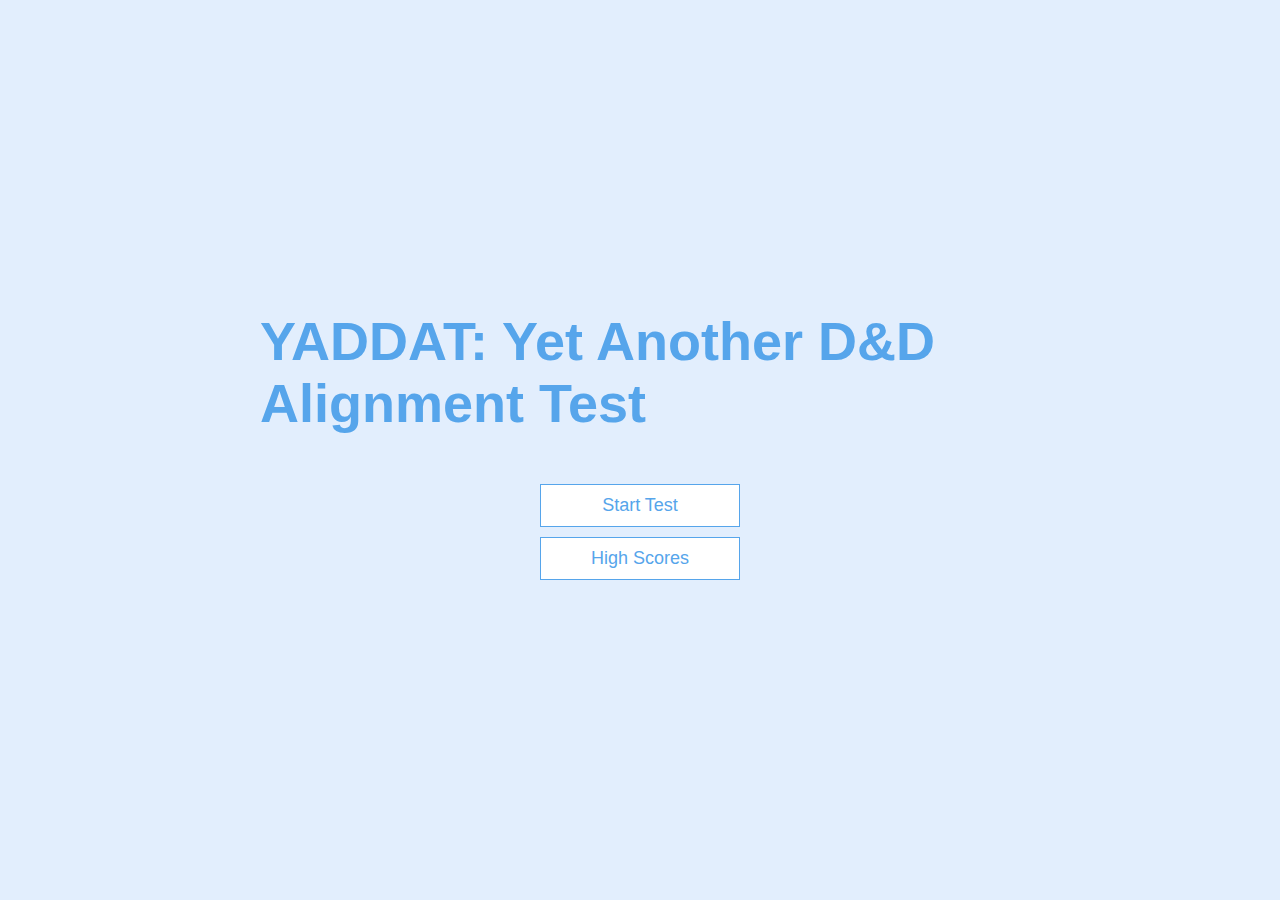
<file: index.html>
<!DOCTYPE html>
<html lang="en">

<head>
    <meta charset="UTF-8">
    <meta name="viewport" content="width=device-width, initial-scale=1.0">
    <title>YADDAT: Yet Another D&D Alignment Test</title>
    <link rel="stylesheet" href="app.css">
</head>

<body>
    <div class="container">
        <div id="home" class="flex-center flex-column">
            <h1>YADDAT: Yet Another D&D Alignment Test</h1>
            <a class="btn" href="./game.html">Start Test</a>
            <a class="btn" href="./highscores.html">High Scores</a>
        </div>
    </div>
</body>

</html>
</file>
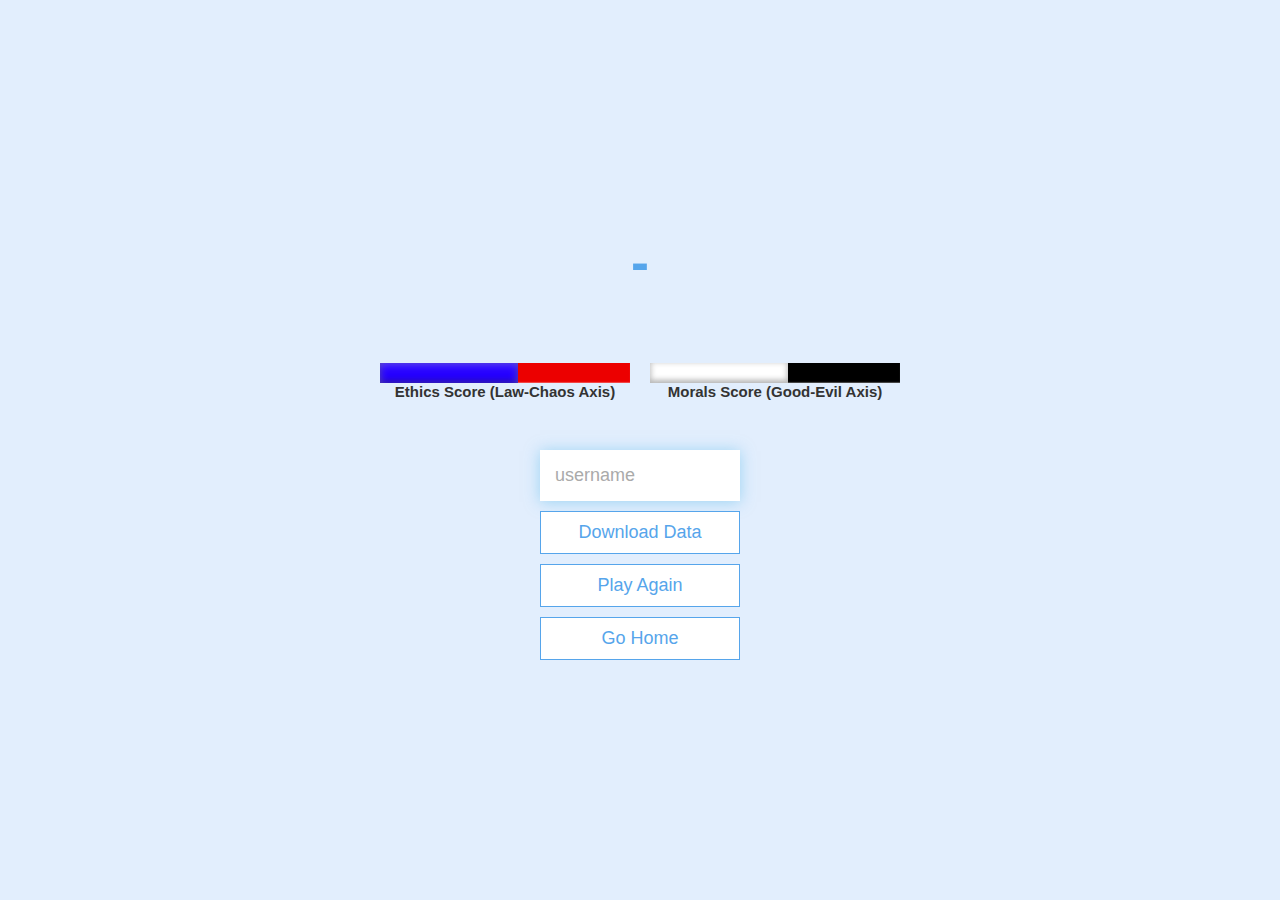
<file: end.html>
<!DOCTYPE html>
<html lang="en">

<head>
    <meta charset="UTF-8" />
    <meta name="viewport" content="width=device-width, initial-scale=1.0" />
    <meta http-equiv="X-UA-Compatible" content="ie=edge" />
    <title>Congrats!</title>
    <link rel="stylesheet" href="app.css" />
</head>

<body>
    <div class="container">
        <div id="end" class="flex-center flex-column">
            <h1 id="alignment">-</h1>
            <div id="finalScore">
                <div id="finalScore-item">
                    <div class="finalethicScoreBar" >
                        <span id="finalethicScoreBarfull"  style="width: 55%"></span>
                    </div>
                    <p class="finalScore-prefix">
                       <b>Ethics Score (Law-Chaos Axis)</b> 
                    </p>
                    <h1 class="finalScore-main-text" id="finalethicScore">
                    </h1>
                </div>
                <div id="finalScore-item">
                    <div class="finalmoralScoreBar" >
                        <span id="finalmoralScoreBarfull"  style="width: 55%"></span>
                    </div>
                    <p class="finalScore-prefix">
                       <b>Morals Score (Good-Evil Axis)</b> 
                    </p>
                    <h1 class="finalScore-main-text" id="finalmoralScore">
                    </h1>
                </div>
            </div>

            <form>
                <input type="text" name="username" id="username" placeholder="username" />
                <button type="submit" class="btn" id="saveScoreBtn" onclick="saveHighScore(event)" disabled>
                    Download Data
                </button>
            </form>
            <a class="btn" href="./game.html">Play Again</a>
            <a class="btn" href="./">Go Home</a>
        </div>
    </div>
    <script src="end.js"></script>
</body>

</html>
</file>
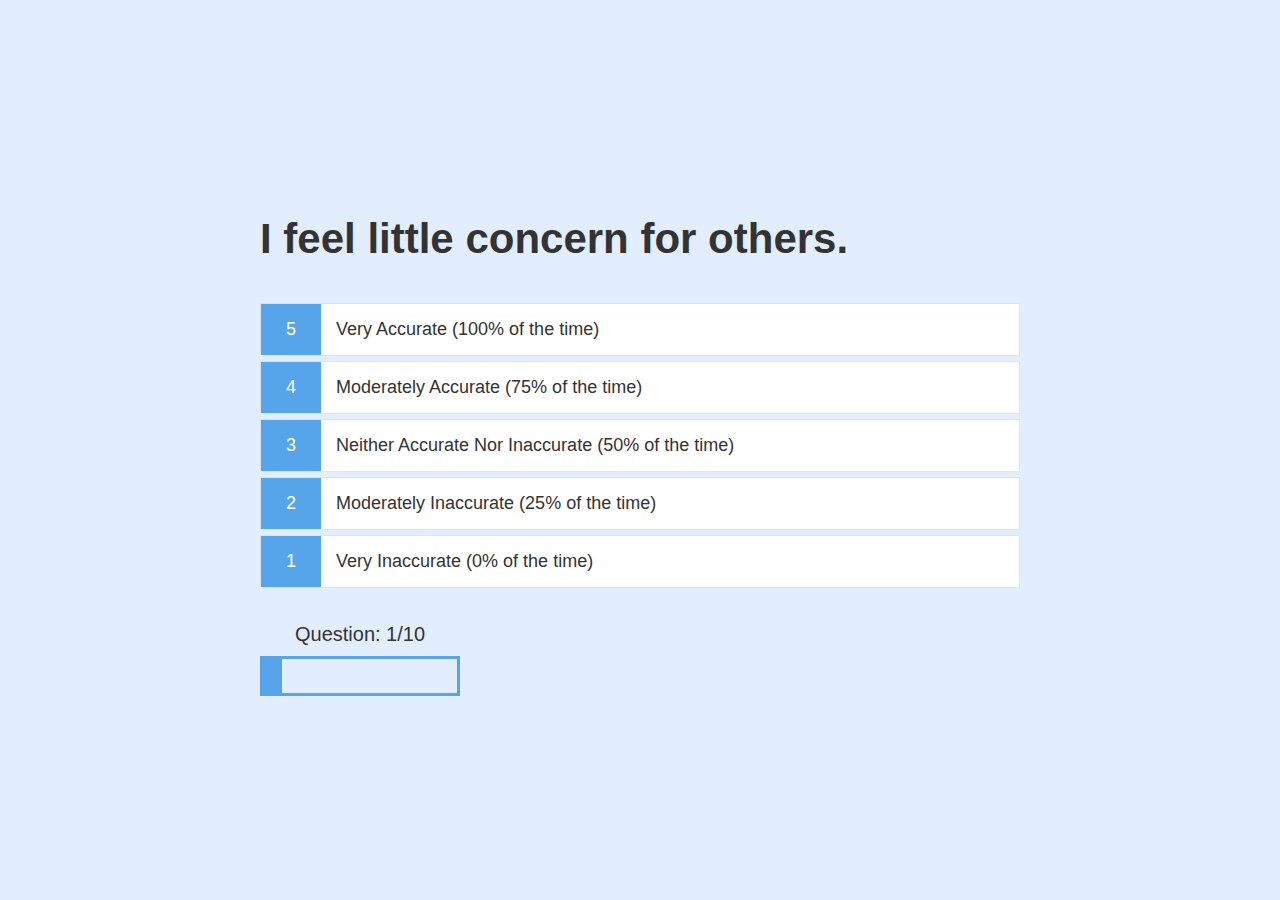
<file: game.html>
<!DOCTYPE html>
<html lang="en">

<head>
  <meta charset="UTF-8" />
  <meta name="viewport" content="width=device-width, initial-scale=1.0" />
  <meta http-equiv="X-UA-Compatible" content="ie=edge" />
  <title>YADDAT: Yet Another D&D Alignment Test - Play</title>
  <link rel="stylesheet" href="app.css" />
  <link rel="stylesheet" href="game.css" />
</head>

<body>
  <div class="container">
    <div id="game" class="justify-center flex-column">
      <h2 id="question"></h2>
      <div class="choice-container">
        <p class="choice-prefix">5</p>
        <p class="choice-text" data-number="5">Very Accurate (100% of the time)</p>
      </div>
      <div class="choice-container">
        <p class="choice-prefix">4</p>
        <p class="choice-text" data-number="4">Moderately Accurate (75% of the time)</p>
      </div>
      <div class="choice-container">
        <p class="choice-prefix">3</p>
        <p class="choice-text" data-number="3">Neither Accurate Nor Inaccurate (50% of the time)</p>
      </div>
      <div class="choice-container">
        <p class="choice-prefix">2</p>
        <p class="choice-text" data-number="2">Moderately Inaccurate (25% of the time)</p>
      </div>
      <div class="choice-container">
        <p class="choice-prefix">1</p>
        <p class="choice-text" data-number="1">Very Inaccurate (0% of the time)</p>
      </div>
      <div id="hud">
        <div id="hud-item">
          <p id="progressText" class="hud-prefix">
            Question
          </p>
          <div id="progressBar">
            <div id="progressBarfull"></div>
          </div>
        </div>
      </div>
    </div>
    <script src="game.js"></script>
</body>

</html>
</file>
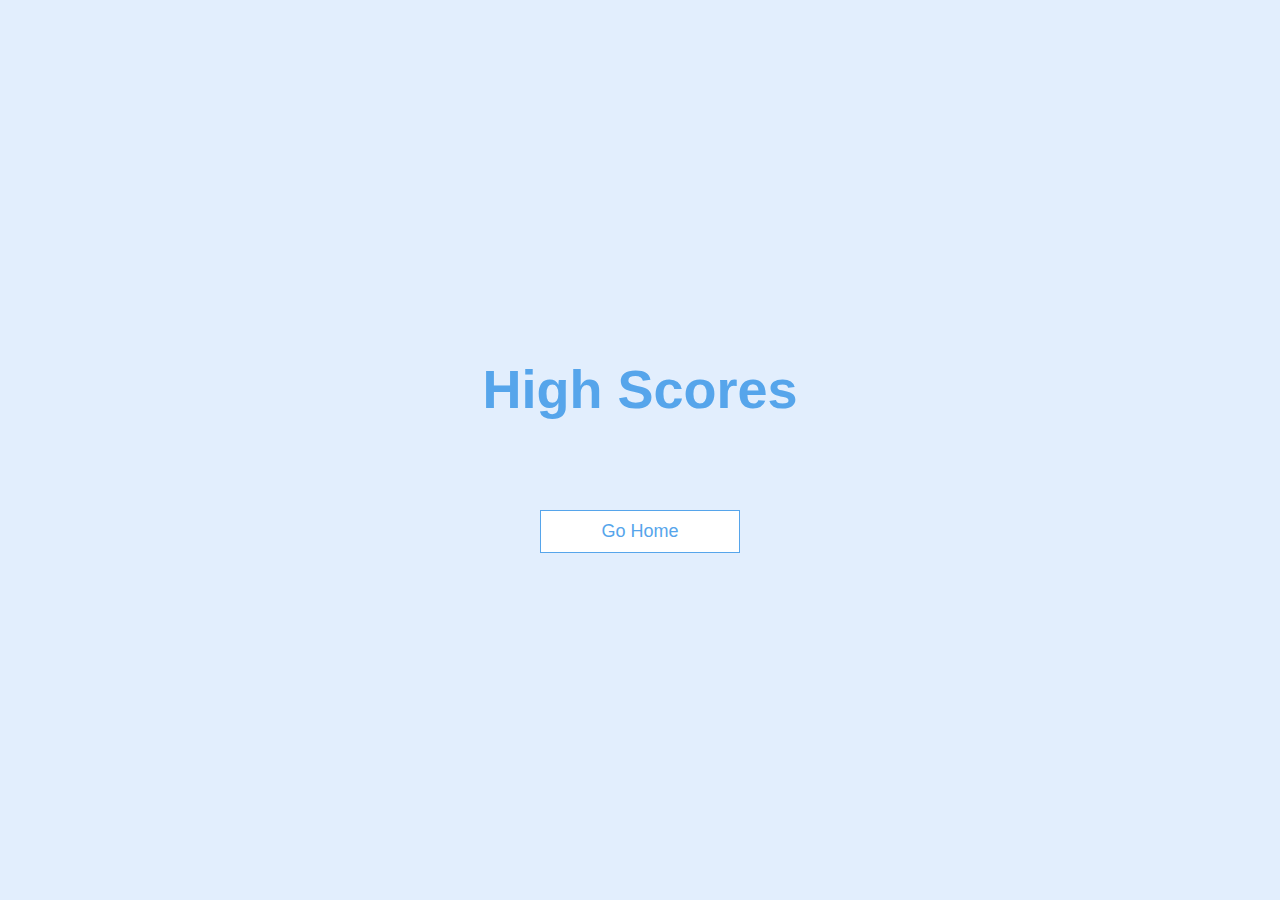
<file: highscores.html>
<!DOCTYPE html>
<html lang="en">
  <head>
    <meta charset="UTF-8" />
    <meta name="viewport" content="width=device-width, initial-scale=1.0" />
    <meta http-equiv="X-UA-Compatible" content="ie=edge" />
    <title>High Scores</title>
    <link rel="stylesheet" href="app.css" />
    <link rel="stylesheet" href="highscores.css" />
  </head>
  <body>
    <div class="container">
      <div id="highScores" class="flex-center flex-column">
        <h1 id="finalScore">High Scores</h1>
        <ul id="highScoresList"></ul>
        <a class="btn" href="./">Go Home</a>
      </div>
    </div>
    <script src="highscores.js"></script>
  </body>
</html>
</file>
<file: app.css>
:root {
  background-color: #e2eefd;
  font-size: 62.5%;
}

* {
  box-sizing: border-box;
  font-family: Arial, Helvetica, sans-serif;
  margin: 0;
  padding: 0;
  color: #333;
}

h1,
h2,
h3,
h4 {
  margin-bottom: 1rem;
}

h1 {
  font-size: 5.4rem;
  color: #56a5eb;
  margin-bottom: 5rem;
}

h1>span {
  font-size: 2.4rem;
  font-weight: 500;
}

h2 {
  font-size: 4.2rem;
  margin-bottom: 4rem;
  font-weight: 700;
  margin-top: 1rem;
}

h3 {
  font-size: 2.8rem;
  font-weight: 500;
}

/* UTILITIES */

.container {
  width: 100vw;
  height: 100vh;
  display: flex;
  justify-content: center;
  align-items: center;
  max-width: 80rem;
  margin: 0 auto;
  padding: 2rem;
}

.container>* {
  width: 100%;
}

.flex-column {
  display: flex;
  flex-direction: column;
}

.flex-center {
  justify-content: center;
  align-items: center;
}

.justify-center {
  justify-content: center;
}

.text-center {
  text-align: center;
}

.hidden {
  display: none;
}

/* BUTTONS */
.btn {
  font-size: 1.8rem;
  padding: 1rem 0;
  width: 20rem;
  text-align: center;
  border: 0.1rem solid #56a5eb;
  margin-bottom: 1rem;
  text-decoration: none;
  color: #56a5eb;
  background-color: white;
}

.btn:hover {
  cursor: pointer;
  box-shadow: 0 0.4rem 1.4rem 0 rgba(86, 185, 235, 0.5);
  transform: translateY(-0.1rem);
  transition: transform 150ms;
}

.btn[disabled]:hover {
  cursor: not-allowed;
  box-shadow: none;
  transform: none;
}

/* FORMS */

form {
  width: 100%;
  display: flex;
  flex-direction: column;
  align-items: center;
}

input {
  margin-bottom: 1rem;
  width: 20rem;
  padding: 1.5rem;
  font-size: 1.8rem;
  border: none;
  box-shadow: 0 0.1rem 1.4rem 0 rgba(86, 185, 235, 0.5);
}

input::placeholder {
  color: #aaa;
}

/* Final Score */

#finalScore {
  display: flex;
  justify-content: space-between;
  margin-top: 2rem
  
}

.finalScore-prefix {
  text-align: center;
  font-size: 1.5rem;
  margin-bottom: 1rem;
  width: 27rem;

}

.finalScore-main-text {
  text-align: center;

}

/* Alignment Bars*/
.finalethicScoreBar {
  height: 2rem; /* Can be anything */
  background: rgb(236, 0, 0);
  box-shadow: inset 0 -1px 1px rgba(255, 255, 255, 0.3);
  margin-right: 1rem;
  margin-left: 1rem;
  
}

.finalethicScoreBar > span {
  display: block;
  height: 2rem;
  padding: 0rem;
  bottom: 0rem;
  background-color: rgb(38, 0, 255);
  box-shadow: 
  inset 0 2px 9px  rgba(255,255,255,0.3),
  inset 0 -2px 6px rgba(0,0,0,0.4);
  position: relative;
  overflow: hidden;
}

.finalmoralScoreBar {
  height: 2rem; /* Can be anything */
  background: rgb(0, 0, 0);
  box-shadow: inset 0 -1px 1px rgba(255, 255, 255, 0.3);
  margin-right: 1rem;
  margin-left: 1rem;

}

.finalmoralScoreBar > span {
  display: block;
  height: 2rem;
  padding: 0rem;
  bottom: 0rem;
  background-color: rgb(255, 255, 255);
  box-shadow: 
  inset 0 2px 9px  rgba(255,255,255,0.3),
  inset 0 -2px 6px rgba(0,0,0,0.4);
  position: relative;
  overflow: hidden;
}
</file>
<file: game.css>
.choice-container {
    display: flex;
    flex-direction: row;
    margin-bottom: 0.5rem;
    width: 100%;
    font-size: 1.8rem;
    border: 0.1rem solid rgb(86, 165, 235, 0.25);
    background-color: white;
  }
  
  .choice-container:hover {
    cursor: pointer;
    box-shadow: 0 0.4rem 1.4rem 0 rgba(86, 185, 235, 0.5);
    transform: translateY(-0.1rem);
    transition: transform 150ms;
  }
  
  .choice-prefix {
    padding: 1.5rem 2.5rem;
    background-color: #56a5eb;
    color: white;
  }
  
  .choice-text {
    padding: 1.5rem;
    width: 100%;
  }

  .correct {
    background-color: #28a745;
  }

  .incorrect {
    background-color: #dc3545;
  }

  /* HUD */

  #hud {
    display: flex;
    justify-content: space-between;
    margin-top: 3rem
  }

  .hud-prefix {
    text-align: center;
    font-size: 2rem;
  }

  .hud-main-text {
    text-align: center;

  }

  #progressBar {
    width: 20rem;
    height: 4rem;
    border: 0.3rem solid #56a5eb; 
    margin-top: 1rem;
 
  }
  
  #progressBarfull {
    height: 3.4rem;
    background-color:  #56a5eb;
    width: 0%;
    
  }
</file>
<file: highscores.css>
#highScoresList {
    list-style: none;
    padding-left: 0;
    margin-bottom: 4rem;
  }
  
  .high-score {
    font-size: 2.8rem;
    margin-bottom: 0.5rem;
  }
  
  .high-score:hover {
    transform: scale(1.025);
  }
</file>
